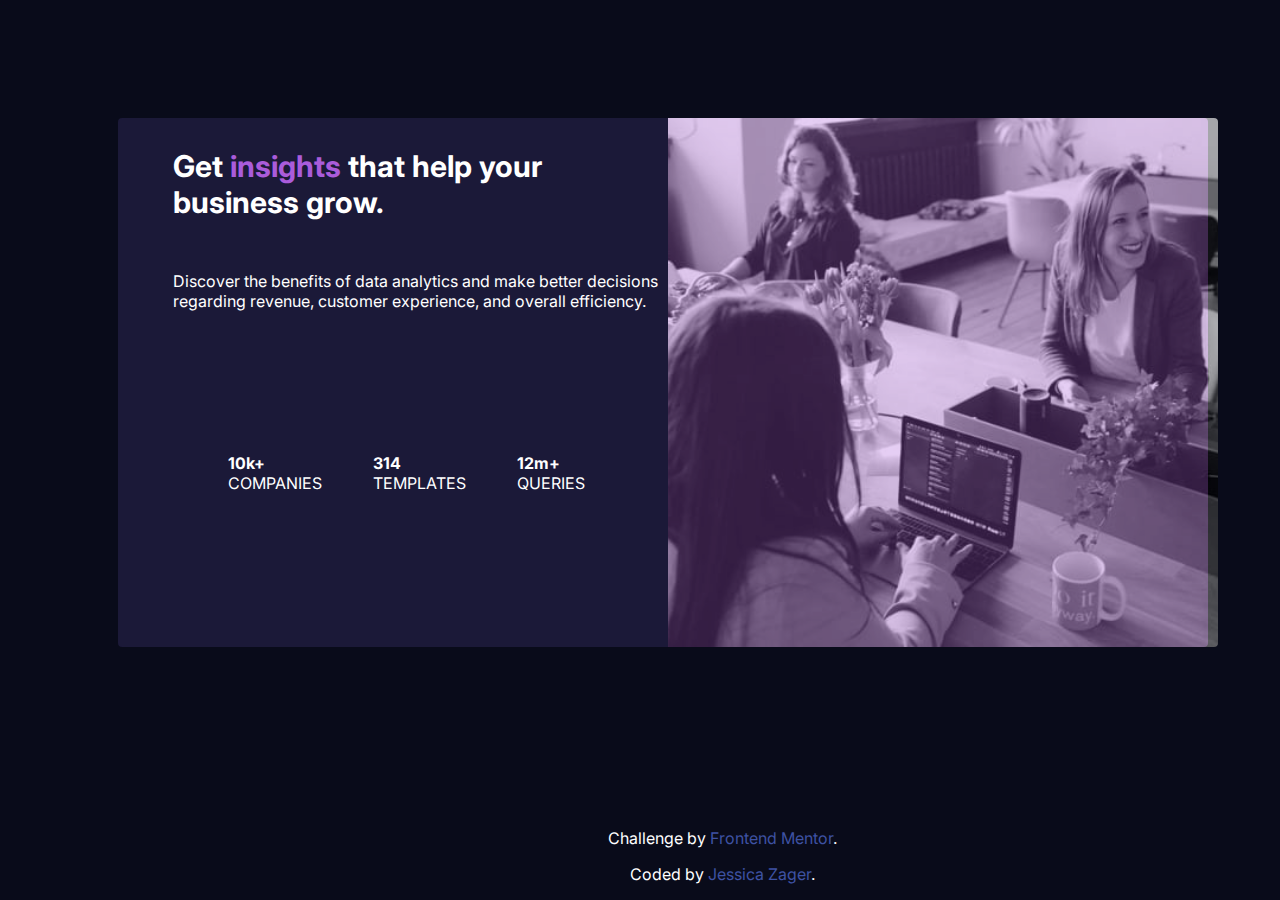
<file: index.html>
<!DOCTYPE html>
<html lang="en">
<head>
  <meta charset="UTF-8">
  <meta name="viewport" content="width=device-width, initial-scale=1.0">
  <link rel="stylesheet" type="text/css" href="styles.css">
  <!--<link rel="stylesheet" type="text/css" href="mobile-styles.css">-->
  <link rel="preconnect" href="https://fonts.googleapis.com">
  <link rel="preconnect" href="https://fonts.gstatic.com" crossorigin>
  <link href="https://fonts.googleapis.com/css2?family=Inter&display=swap" rel="stylesheet">
  <link rel="icon" type="image/png" sizes="32x32" href="./images/favicon-32x32.png">
  <title>Frontend Mentor | Stats preview card component</title>
</head>

<body>
<main class="flexContainer">
  <div class="leftBox">
    <section class="notStats">
    <div id="mainHeading">
    <p>Get <span>insights</span> that help your business grow.</p>
    </div>
    <div id="subHeading">
    <p> Discover the benefits of data analytics and make better decisions regarding revenue, customer
      experience, and overall efficiency.</p></div>
    </section>
    <section class="stats">
    <p id="stat1"><span>10k+</span><br> COMPANIES </p>
    <p id="stat2"><span>314</span><br> TEMPLATES </p>
    <p id="stat3"><span>12m+</span><br> QUERIES </p>
    </section>
  </div>

  <div class="rightBox">
    <img src="./images/image-header-desktop.jpg" alt="Desktop Header Image">
  </div>
  <footer class="attribution">
    <p> Challenge by <a class="attSpec" href="https://www.frontendmentor.io?ref=challenge" target="_blank">Frontend Mentor</a>.</p>
    <p>Coded by <a class="attSpec2" href="linkedin/jmzager0110">Jessica Zager</a>. </p>
  </footer>
</main>
</body>
</html>
</file>
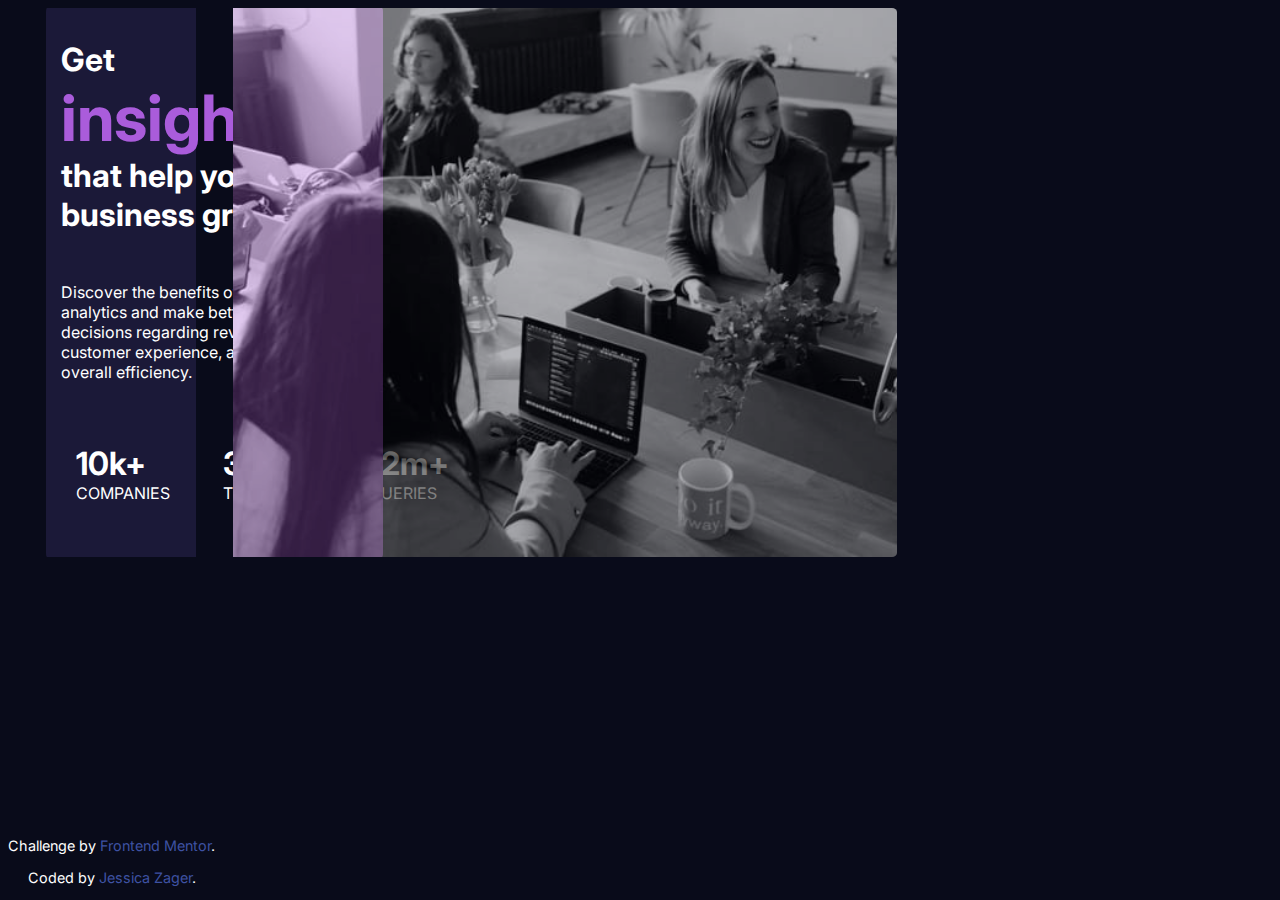
<file: mobile-test-index.html>
<!DOCTYPE html>
<html lang="en">
<head>
    <meta charset="UTF-8">
    <meta name="viewport" content="width=device-width, initial-scale=1.0">
    <!--<link rel="stylesheet" type="text/css" href="styles.css">-->
    <link rel="stylesheet" type="text/css" href="mobile-styles.css">
    <link rel="preconnect" href="https://fonts.googleapis.com">
    <link rel="preconnect" href="https://fonts.gstatic.com" crossorigin>
    <link href="https://fonts.googleapis.com/css2?family=Inter&display=swap" rel="stylesheet">
    <link rel="icon" type="image/png" sizes="32x32" href="./images/favicon-32x32.png">
    <title>Frontend Mentor | Stats preview card component</title>
</head>

<body>
<main class="flexContainer">
    <div class="leftBox">
        <section class="notStats">
            <div id="mainHeading">
                <p>Get <span>insights</span> that help your business grow.</p>
            </div>
            <div id="subHeading">
                <p> Discover the benefits of data analytics and make better decisions regarding revenue, customer
                    experience, and overall efficiency.</p></div>
        </section>
        <section class="stats">
            <p id="stat1"><span>10k+</span><br> COMPANIES </p>
            <p id="stat2"><span>314</span><br> TEMPLATES </p>
            <p id="stat3"><span>12m+</span><br> QUERIES </p>
        </section>
    </div>

    <div class="rightBox">
        <img src="./images/image-header-desktop.jpg" alt="Desktop Header Image">
    </div>
    <footer class="attribution">
        <p> Challenge by <a class="attSpec" href="https://www.frontendmentor.io?ref=challenge" target="_blank">Frontend Mentor</a>.</p>
        <p>Coded by <a class="attSpec2" href="linkedin/jmzager0110">Jessica Zager</a>. </p>
    </footer>
</main>
</body>
</html>
</file>
<file: styles.css>
/*Flex Friends:
    flexContainer - Main Container
    leftBox - Left/Text Container
    notStats - text areas inc main & sub headings, flex-direction row
    mainHeading - Largest Text
    subHeading - Text that follows immediately, same font size as stats span
    stats - separate flex container, flex-direction column
    rightBox - card area that holds image, no gap
    attribution - Text area that I decided should be a footer
    */
    /*object-fit*/
    /*filter property for img*/
    /*aspect-ratio*/
/* Size is 1440 x 800px, 150 top, bottom, left & right exterior, each card is roughly 550 x 450
*{ max-width: 1440px; }
16px = 1em = 100% <- Fonts
Padding & Margins in percentages computes values based on element*/
/* padding: top-bottom, left-right*/
/*margin: top, right, bottom, left, OR top-bottom, right-left; */

.flexContainer{
    display: flex;
    flex-wrap: wrap;
    flex-basis: auto;
    flex: 1 0 auto;
    height: 450px;
    width: 1100px;
    margin: 10px;
    padding: 100px;
}

body{
    display: flex;
    background-color: hsl(233, 47%, 7%);
}

body{
    color: white;
    font-family: 'Inter', serif;
    font-size: 16px 1em 100%;
    font-weight: 400;
}

span{
    font-family: 'Inter', serif;
    font-weight: 700;
    font-size: 32px 2em 200%;
}

.leftBox{
    background-color: hsl(244, 38%, 16%);
    display: flex;
    flex-direction: column;
    justify-content: space-evenly;
    align-items: flex-start;
    flex-basis: auto;
    max-width: 550px;
    border-top-left-radius: .75%;
    border-bottom-left-radius: .75%;
}

.notStats{
    display: flex;
    flex-direction: column;
    flex-wrap: nowrap;
    align-items: stretch;
    flex-basis: auto;
    gap: 5px;
    padding-left: 10%;
}

#mainHeading{
    font-family: 'Inter', serif;
    font-weight: 700;
    font-size: 30px;
}

#mainHeading span{
    color: hsl(277, 64%, 61%);
}


.stats{
    display: flex;
    flex-direction: row;
    flex-wrap: nowrap;
    justify-content: space-evenly;
    align-items: stretch;
    flex-basis: flex-start;
    padding-top: 20%;
    padding-left: 20%;
    padding-bottom: 25%;
    gap: 20%;
}

#stat1{ gap: 15%;}
#stat2{ gap: 15%;}
#stat3{ gap: 15%;}

.rightBox {
    display: flex;
    background-color: hsl(277, 64%, 61%);
    align-items: stretch;
    max-width: 550px;
    border-top-right-radius: .75%;
    border-bottom-right-radius: .75%;
}

img{
    object-fit: cover;
    opacity: 70%;
    max-width: 550px;
    border-top-right-radius: .75%;
    border-bottom-right-radius: .75%;
}

/*footer*/

.attribution {
    position: absolute;
    bottom: 0;
    left: 38em;
    font-size: 10px, 66%;
    text-align: center; }

.attribution a {
    color: hsl(228, 45%, 44%); }

.attSpec{
    color: A459D1;
    text-decoration: none;
}
.attSpec2{
    color: A459D1;
    text-decoration: none;
}

.attSpec:hover{
    color: cfbaf0;
    text-decoration: underline dotted green;
}
.attSpec2:hover{
    color: 90dbf4;
    text-decoration: blue wavy underline;
}

.attSpec:active{
    color: a3c4f3;
    text-decoration: dashed underline green;
}

.attSpec2:active{
    color: 8eecf5;
    text-decoration: blue wavy overline;
}

/*
1em = 15px;
2em = 30px;
0.9em = 10px;

@media (max-width: 375px) {

body{
    font-size: 15px, 1em;
    color: FFF;
    background: hsl(233, 47%, 7%);
    font-family: 'Inter', serif;
    font-weight: 400;
}

.leftBox{
    background: hsl(244, 38%, 16%);
    ***flex
}

#mainHeading{
    color: hsl(0, 0%, 100%);
    font-family: 'Inter', serif;
    font-weight: 700;
    font-size: 2em;
}

#mainHeading span{
    color: hsl(277, 64%, 61%);
    font-family: 'Inter', serif;
    font-weight: 700;
    font-size: 2em;
}

#subHeading{
   color: hsla(0, 0%, 100%, 0.75);
   font-family: 'Lexend Deca', serif;
   font-weight: 400;
    font-size: 1em;
}

.stats{
    color: hsl(0, 0%, 100%. 0.6);
    font-size: 1em;
    font-family: 'Inter', serif;
    font-weight: 400;
}

.stats span{
    font-family: 'Inter', serif;
    font-size: 2em;
    font-weight: 700;
    color: FFF;
}

#stat1

#stat2

#stat3

.image{
    background-color: 4f007d;
}

img

.attribution {
    font-size: 0.9em;
    text-align: center; }

.attribution a {
    color: hsl(228, 45%, 44%); }

.attSpec{
    color: A459D1;
    text-decoration: none;
}
.attSpec2{
    color: A459D1;
    text-decoration: none;
}

.attSpec:hover{
    color: cfbaf0;
    text-decoration: underline dotted green;
}
.attSpec2:hover{
    color: 90dbf4;
    text-decoration: blue wavy underline;
}

.attSpec:active{
    color: a3c4f3;
    text-decoration: dashed underline green;
}

.attSpec2:active{
    color: 8eecf5;
    text-decoration: blue wavy overline;
}
}
*/
</file>
<file: mobile-styles.css>
/*
1em = 15px;
2em = 30px;
0.9em = 10px;*/
/*https://css-tricks.com/responsive-layouts-fewer-media-queries/*/
/*@media only screen and (max-width: 375px) { }*/

body{
    max-width: 375px; /*86 this line when media query added back in*/
    background-color: hsl(233, 47%, 7%);
    color: white;
    font-family: 'Inter', serif;
    font-size: 1em;
    font-weight: 400;
}

span{
    font-family: 'Inter', serif;
    font-weight: 700;
    font-size: 2em;
}
/* "flex: 400px;" is shorthand for flex-grow: 1, flex-shrink: 1, flex-basis: 400px*/
/*With "clamp", flex is changed to grid.*/
/* So in this section...
.flexContainer{
    display: flex;
    flex-wrap: wrap;
    flex-basis: auto;
    flex: 1 0 auto; <- this is redundant due to the 2 lines above it
}*/
/* Using 375px in the flex property below makes the max-width/media query unnecessary? */
.flexContainer{
    display: flex;
    flex-wrap: wrap;
    flex: max (375px, 100%/3-20px);
    repeat: (auto-fit, minmax 375px, 1fr));
}

.leftBox{
    background-color: hsl(244, 38%, 16%);
    display: flex;
    flex-direction: column;
    justify-content: space-evenly;
    align-items: flex-start;
    flex-basis: auto;
    width: 40%;
    margin-left: 10%;
    border-top-left-radius: .75%;
    border-bottom-left-radius: .75%;
}

.notStats{
    display: flex;
    flex-direction: column;
    flex-wrap: nowrap;
    align-items: stretch;
    flex-basis: auto;
    gap: 15%;
    padding-left: 10%;
}

#mainHeading{
    font-family: 'Inter', serif;
    font-weight: 700;
    font-size: 2em;
}

#mainHeading span{
    color: hsl(277, 64%, 61%);
}


.stats{
    display: flex;
    flex-direction: row;
    flex-wrap: nowrap;
    justify-content: space-evenly;
    align-items: stretch;
    flex-basis: flex-start;
    padding-top: 20%;
    padding-left: 20%;
    padding-bottom: 25%;
    gap: 20%;
}

#stat1{ gap: 15%;}
#stat2{ gap: 15%;}
#stat3{ gap: 15%;}

.rightBox {
    display: flex;
    background-color: hsl(277, 64%, 61%);
    align-items: stretch;
    width: 40%;
    margin-left: 10%;
    border-top-right-radius: .75%;
    border-bottom-right-radius: .75%;
}

img{
    display: flex;
    filter: grayscale(100%);
    opacity: 70%;

    border-top-right-radius: .75%;
    border-bottom-right-radius: .75%;
}

/*footer*/

.attribution {
    position: absolute;
    bottom: 0;
    font-size: 0.9em;
    text-align: center; }

.attribution a {
    color: hsl(228, 45%, 44%); }

.attSpec{
    color: A459D1;
    text-decoration: none;
}
.attSpec2{
    color: A459D1;
    text-decoration: none;
}

.attSpec:hover{
    color: cfbaf0;
    text-decoration: underline dotted green;
}
.attSpec2:hover{
    color: 90dbf4;
    text-decoration: blue wavy underline;
}

.attSpec:active{
    color: a3c4f3;
    text-decoration: dashed underline green;
}

.attSpec2:active{
    color: 8eecf5;
    text-decoration: blue wavy overline;
}
</file>
